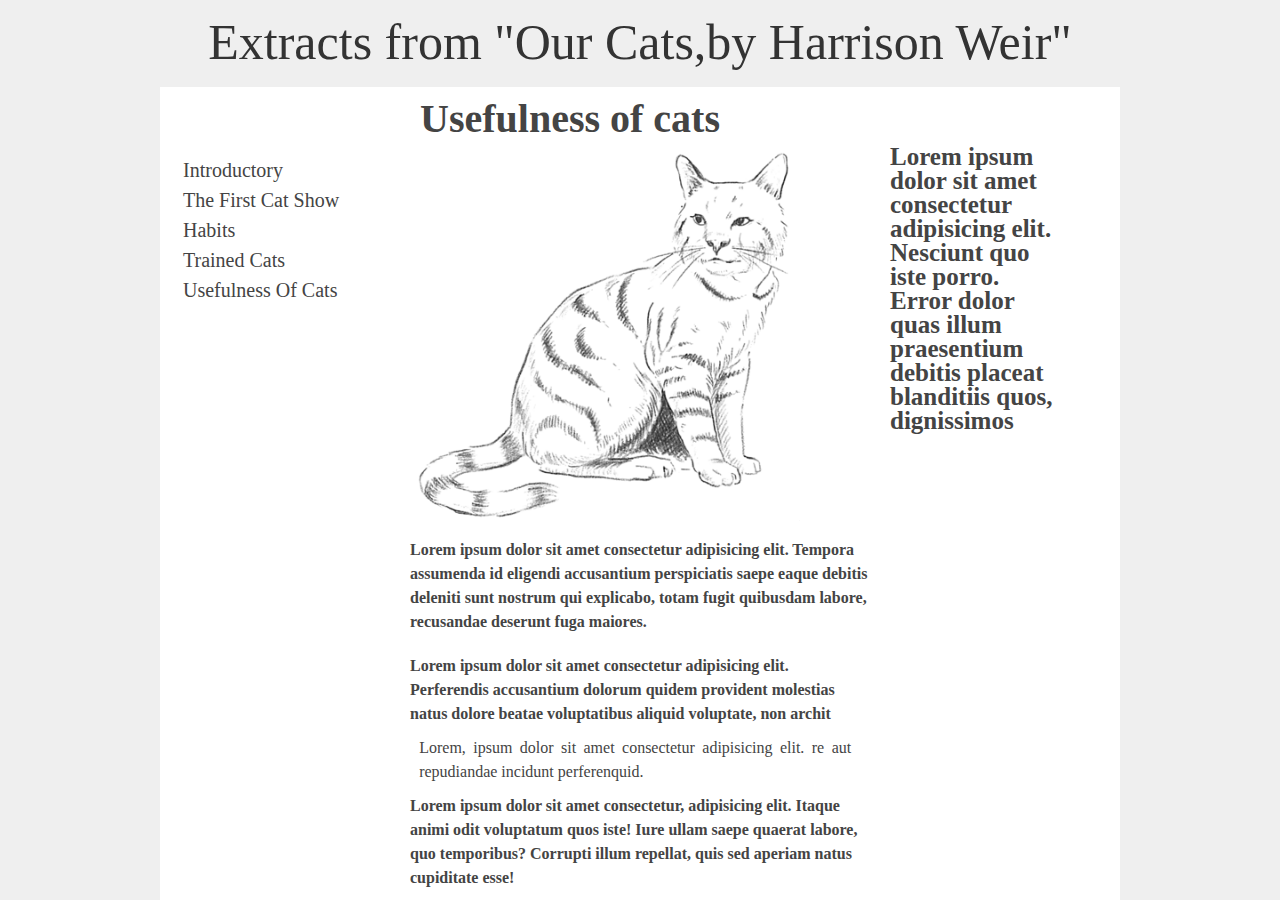
<file: assignment1/index.html>
<!DOCTYPE html>
<html lang="en">
    <head>
        <meta charset="utf-8">
        <meta name="viewport" content="width=device-width" intial-scale=1.0>
        <link rel="stylesheet" href="assets/stylesheets/style.css">
    </head>
    <body>
        <header>
            <h1>Extracts from "Our Cats,by Harrison Weir"</h1>
        </header>
        <main class="container clearfix">
            <section>
                <nav class="col col-1">
                  <ul>
                    <li><a href="#">Introductory</a></li>
                    <li><a href="#">The First Cat Show</a></li>
                    <li><a href="#">Habits</a></li>
                    <li><a href="#">Trained Cats</a></li>
                    <li><a href="#">Usefulness Of Cats</a></li>
                  </ul>
                </nav>
                <div class="col col-2">
                    <h2>Usefulness of cats</h2>
                  <img src="assets/images/img2.png" alt="Image of Cat">
                  <p>Lorem ipsum dolor sit amet consectetur adipisicing elit. Tempora assumenda id eligendi accusantium perspiciatis saepe eaque debitis deleniti sunt nostrum qui explicabo, totam fugit quibusdam labore, recusandae deserunt fuga maiores. </p>
                  <p>Lorem ipsum dolor sit amet consectetur adipisicing elit. Perferendis accusantium dolorum quidem provident molestias natus dolore beatae voluptatibus aliquid voluptate, non archit</p>
                  <div class="para">
                     <blockquote>Lorem, ipsum dolor sit amet consectetur adipisicing elit. re aut repudiandae incidunt perferenquid.</blockquote>
                    </div>
                  <p>Lorem ipsum dolor sit amet consectetur, adipisicing elit. Itaque animi odit voluptatum quos iste! Iure ullam saepe quaerat labore, quo temporibus? Corrupti illum repellat, quis sed aperiam natus cupiditate esse!</p>
                </div>
                <div class="col col-3">
                    <p>Lorem ipsum dolor sit amet consectetur adipisicing elit. Nesciunt quo iste porro. Error dolor quas illum praesentium debitis placeat blanditiis quos, dignissimos</p>
                </div>
            </section>
        </main>
    </body>
</html>
</file>
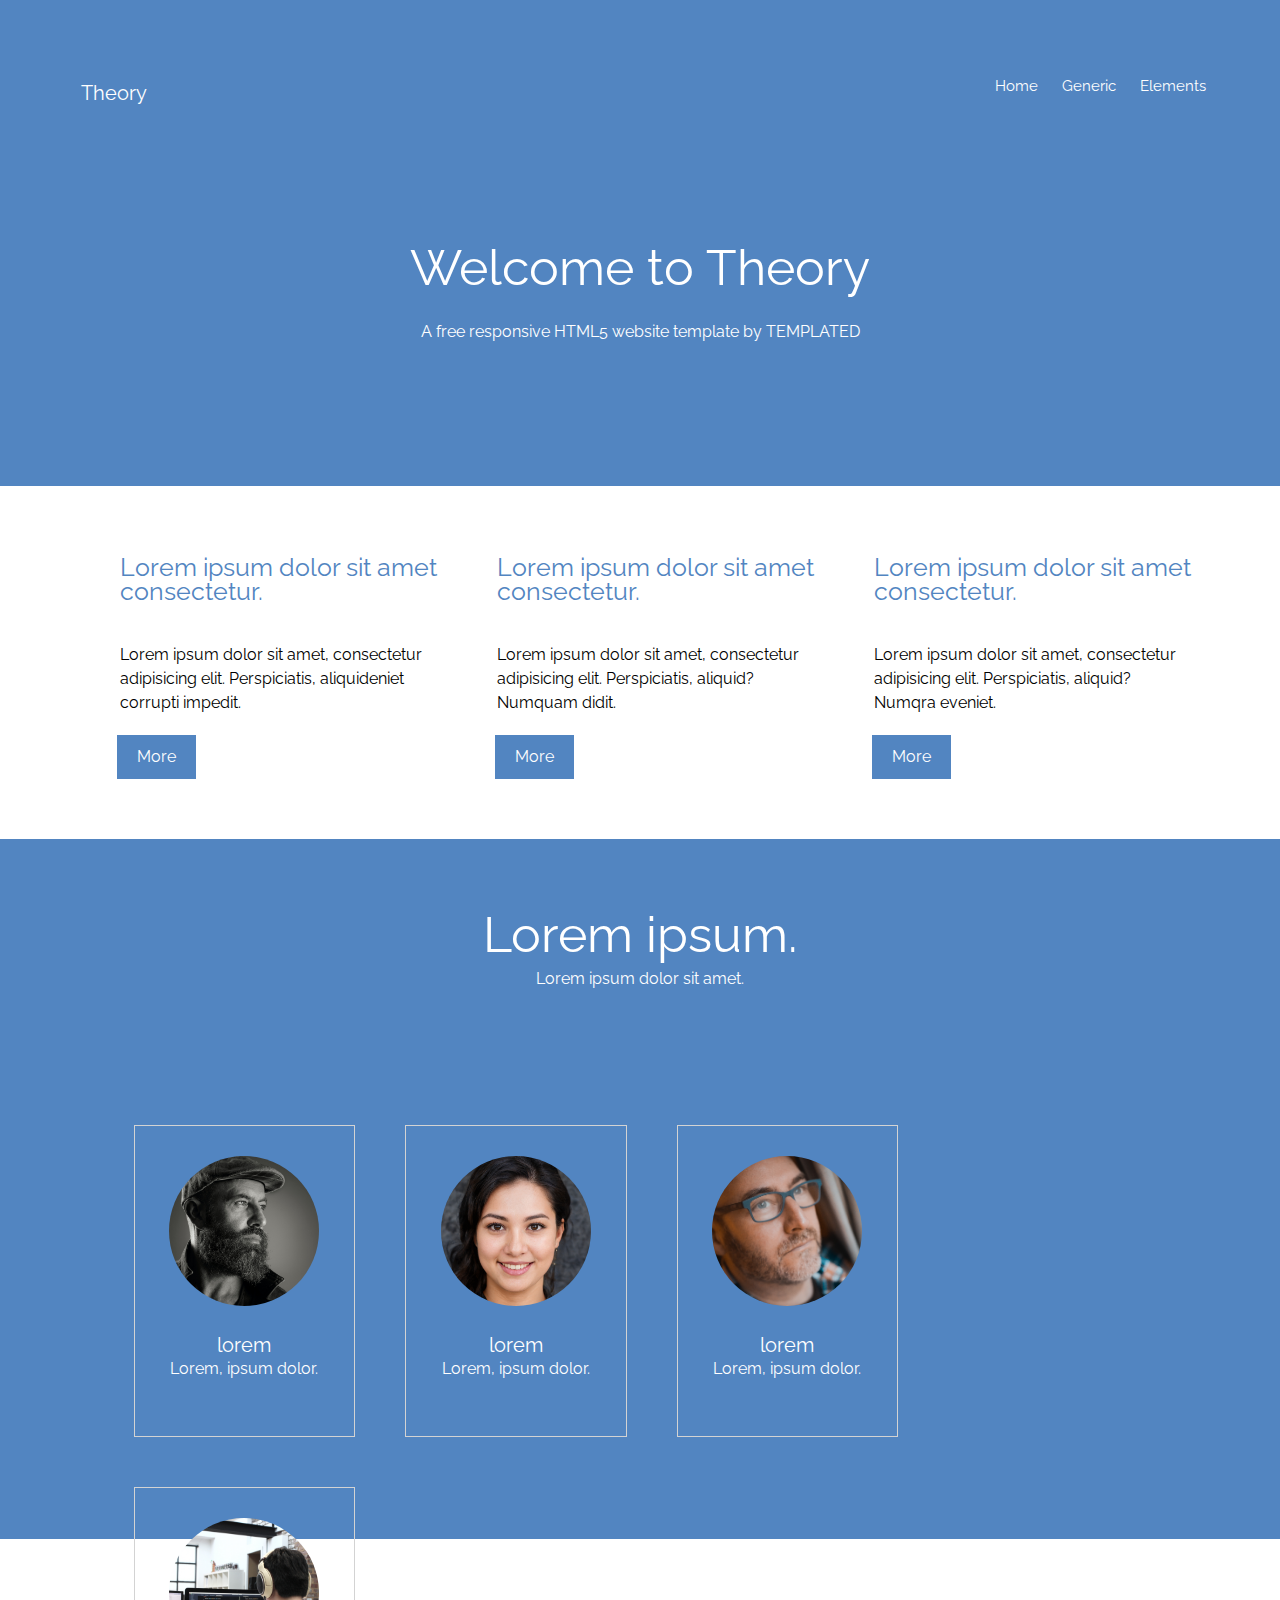
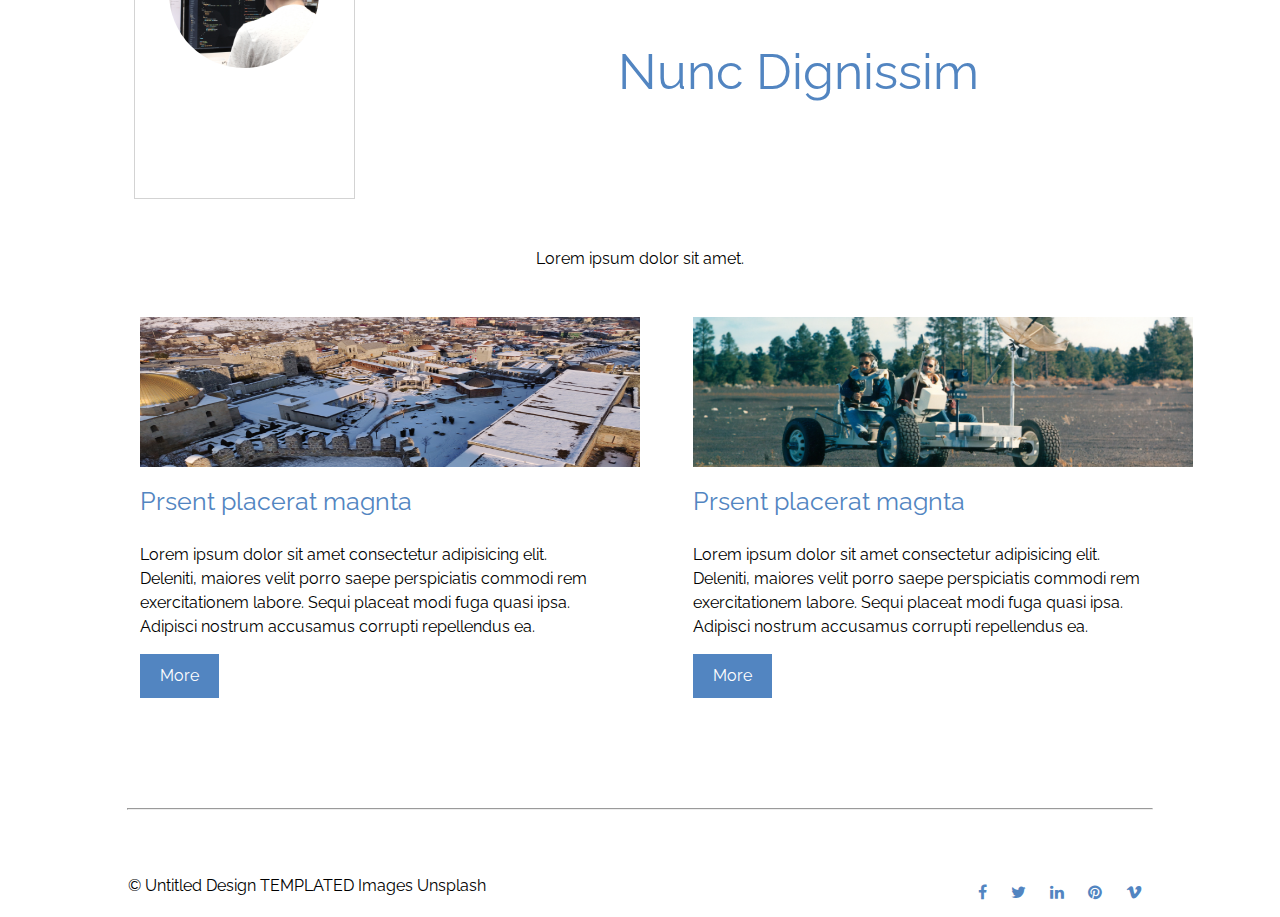
<file: assignment3/index.html>
<!DOCTYPE html>
<html lang="en">
    <head>
        <meta charset="utf-8">
        <meta name="viewport" content="width=device-width" initial-scale=1.0>
        <link rel="stylesheet" href="assets/stylesheets/style.css">
        <link href="https://fonts.googleapis.com/css2?family=Raleway:wght@300&display=swap" rel="stylesheet">
        <link rel="stylesheet" href="https://cdnjs.cloudflare.com/ajax/libs/font-awesome/4.7.0/css/font-awesome.min.css">
    </head>
    <body>
        <header>
            <h2 class="logo">Theory</h2>
            <nav class="pnav">
               <ul> 
                <li><a href="#">Home</a></li>
                <li><a href="#">Generic</a></li>
                <li><a href="#">Elements</a></li>
               </ul> 
            </nav>
        </header>
        <section class="highlight">
            <h1>Welcome to Theory</h1>
            <p>A free responsive HTML5 website template by TEMPLATED</p>
        </section>
        <main class="container clearfix">
            <section class="box-1">
                <div class="col-1">
                    <h2>Lorem ipsum dolor sit amet consectetur.</h2>
                    <blockquote>Lorem ipsum dolor sit amet, consectetur adipisicing elit. Perspiciatis, aliquideniet corrupti impedit.</blockquote>
                    <a href="#">More</a>
                </div>
                <div class="col-2">
                    <h2>Lorem ipsum dolor sit amet consectetur.</h2>
                    <blockquote>Lorem ipsum dolor sit amet, consectetur adipisicing elit. Perspiciatis, aliquid? Numquam didit.</blockquote>
                    <a href="#">More</a>
                </div>
                <div class="col-3">
                    <h2>Lorem ipsum dolor sit amet consectetur.</h2>
                    <blockquote>Lorem ipsum dolor sit amet, consectetur adipisicing elit. Perspiciatis, aliquid? Numqra eveniet.</blockquote>
                    <a href="#">More</a>
                </div>
            </section>
            <section class="box-2 ">
                    <h2>Lorem ipsum.</h2>
                    <p>Lorem ipsum dolor sit amet.</p>
                    <div class="row-2">
                        <div class="col-4">
                            <img src="assets/images/img1.jpg">
                            <h3>lorem</h3>
                            <p>Lorem, ipsum dolor.</p>
                        </div>
                        <div class="col-5">
                            <img src="assets/images/img2.jpg">
                            <h3>lorem</h3>
                            <p>Lorem, ipsum dolor.</p>
                        </div>
                        <div class="col-6">
                            <img src="assets/images/img3.jpg">
                            <h3>lorem</h3>
                            <p>Lorem, ipsum dolor.</p>
                        </div>
                        <div class="col-7">
                            <img src="assets/images/img4.jpg">
                            <h3>lorem</h3>
                            <p>Lorem, ipsum dolor.</p>
                        </div>
                    </div>
            </section>
            <section class="box-3">
                <h2>Nunc Dignissim</h2>
                <h4>Lorem ipsum dolor sit amet.</h4>
                <div class="col col-8">
                    <img src="assets/images/img5.jpg">
                    <h3>Prsent placerat magnta</h3>
                    <p>Lorem ipsum dolor sit amet consectetur adipisicing elit. Deleniti, maiores velit porro saepe perspiciatis commodi rem exercitationem labore. Sequi placeat modi fuga quasi ipsa. Adipisci nostrum accusamus corrupti repellendus ea.</p>
                    <a href="#">More</a>
                </div>
                <div class="col col-9">
                    <img src="assets/images/img6.jpg">
                    <h3>Prsent placerat magnta</h3>
                    <p>Lorem ipsum dolor sit amet consectetur adipisicing elit. Deleniti, maiores velit porro saepe perspiciatis commodi rem exercitationem labore. Sequi placeat modi fuga quasi ipsa. Adipisci nostrum accusamus corrupti repellendus ea.</p>
                    <a href="#">More</a>
                </div>
            </section>
            <hr>
            <footer>
                <small>&copy; Untitled Design TEMPLATED Images Unsplash</small>
                <div class="icons">
                    <a href="#" class="fa fa-facebook"></a>
                    <a href="#" class="fa fa-twitter"></a>
                    <a href="#" class="fa fa-linkedin"></a>
                    <a href="#" class="fa fa-pinterest"></a>
                    <a href="#" class="fa fa-vimeo"></a>
                </div>
            </footer>
        </main>
    </body>
</html>
</file>
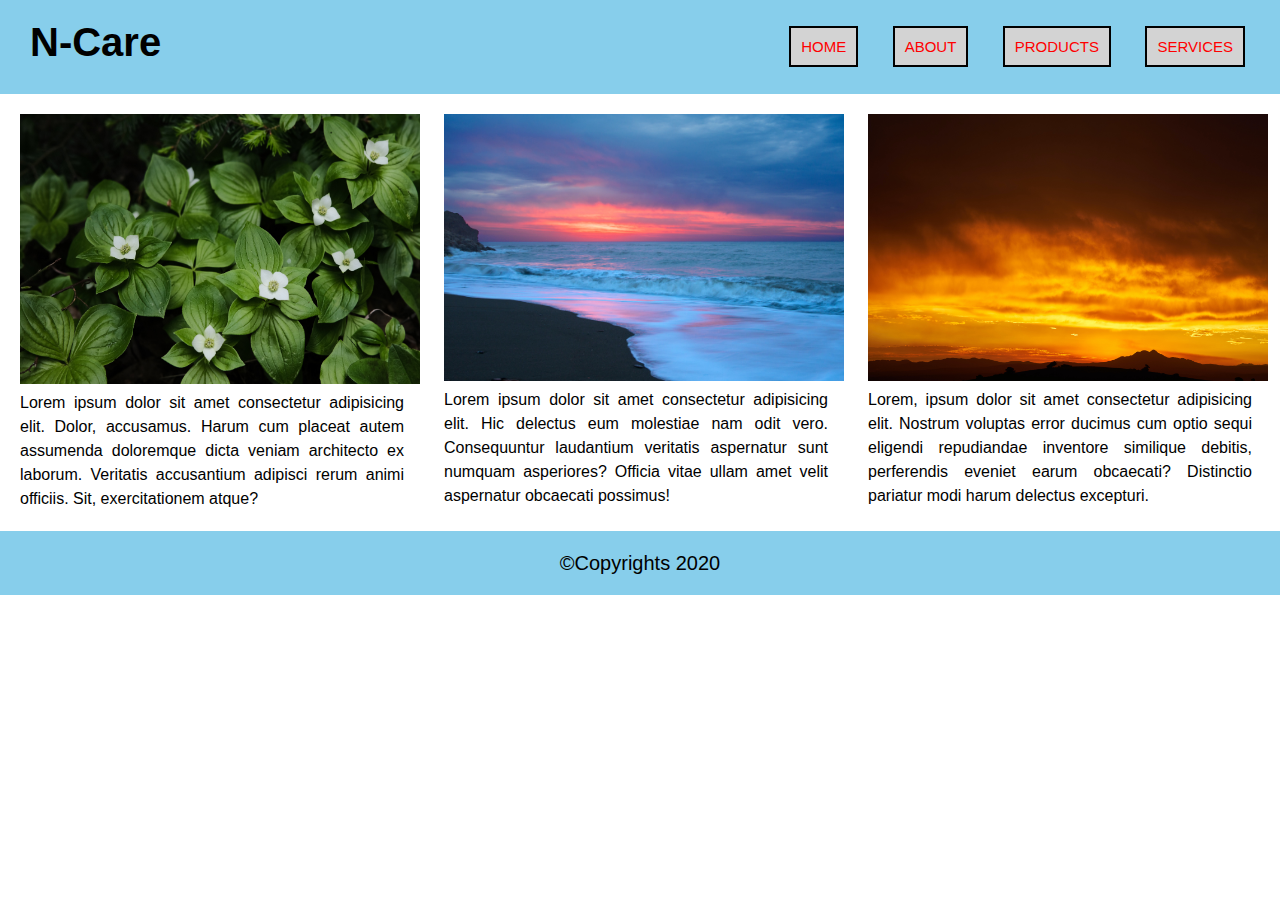
<file: block5/index.html>
<!DOCTYPE html>
<html lang="en">
    <head>
        <meta charset="utf-8">
        <meta name="viewport" content="width=device-width" intial-scale=1.0>
        <link rel="stylesheet" href="assets/stylesheets/style.css">
    </head>
    <body>
        <header>
            <h1>N-Care</h1>
            <ul>
                <li><a href="#">Home</a></li>
                <li><a href="#">About</a></li>
                <li><a href="#">Products</a></li>
                <li><a href="#">Services</a></li>
            </ul>
        </header>
        <main class="parent clearfix">
            <section class="col">
                <img  class="img1" src="assets/images/img1.jpg" alt="Leafs Image">
                <p>Lorem ipsum dolor sit amet consectetur adipisicing elit. Dolor, accusamus. Harum cum placeat autem assumenda doloremque dicta veniam architecto ex laborum. Veritatis accusantium adipisci rerum animi officiis. Sit, exercitationem atque?</p>
            </section>
            <section class="col">
                <img src="assets/images/img2.jpg" alt="Beautiful Seashore">
                <p>Lorem ipsum dolor sit amet consectetur adipisicing elit. Hic delectus eum molestiae nam odit vero. Consequuntur laudantium veritatis aspernatur sunt numquam asperiores? Officia vitae ullam amet velit aspernatur obcaecati possimus!</p>
            </section>
            <section class="col">
                <img src="assets/images/img3.jpg" alt="Beautiful sky">
                <p>Lorem, ipsum dolor sit amet consectetur adipisicing elit. Nostrum voluptas error ducimus cum optio sequi eligendi repudiandae inventore similique debitis, perferendis eveniet earum obcaecati? Distinctio pariatur modi harum delectus excepturi.</p>
            </section>
        </main>
        <footer>
            <small>&copy;Copyrights 2020</small>
        </footer>
    </body>
</html>
</file>
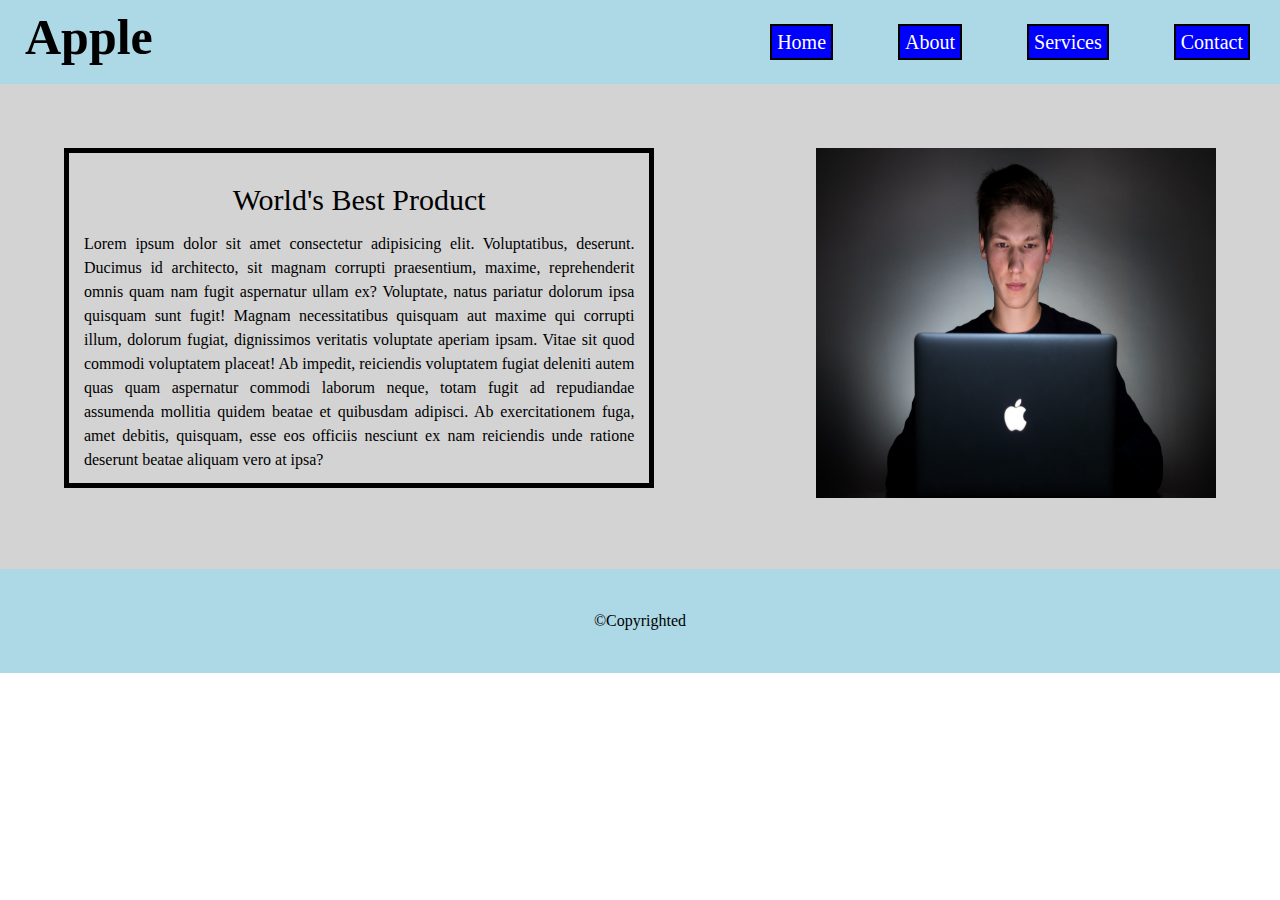
<file: ex-1/index.html>
<!DOCTYPE html>
<html lang="en">
    <head>
        <meta charset="utf-8">
        <meta name="viewport" content="width=device-width" initial-scale=1.0>
        <title>Exercise-1</title>
        <link rel="stylesheet" href="assets/stylesheets/style.css">
    </head>
    <body>
        <header>
            <h1>Apple</h1>
            <ul>
                <li><a href="#">Home</a></li>
                <li><a href="#">About</a></li>
                <li><a href="#">Services</a></li>
                <li><a href="#">Contact</a></li>
            </ul>
        </header>
        <main>
            <article class="parent">
                <section class="col-1">
                    <h2>World's Best Product</h2>
                    <p>Lorem ipsum dolor sit amet consectetur adipisicing elit. Voluptatibus, deserunt. Ducimus id architecto, sit magnam corrupti praesentium, maxime, reprehenderit omnis quam nam fugit aspernatur ullam ex? Voluptate, natus pariatur dolorum ipsa quisquam sunt fugit! Magnam necessitatibus quisquam aut maxime qui corrupti illum, dolorum fugiat, dignissimos veritatis voluptate aperiam ipsam. Vitae sit quod commodi voluptatem placeat! Ab impedit, reiciendis voluptatem fugiat deleniti autem quas quam aspernatur commodi laborum neque, totam fugit ad repudiandae assumenda mollitia quidem beatae et quibusdam adipisci. Ab exercitationem fuga, amet debitis, quisquam, esse eos officiis nesciunt ex nam reiciendis unde ratione deserunt beatae aliquam vero at ipsa?</p>
                </section>
                <section class="col-2">
                    <img src="assets/images/img1.jpg" alt="Person using Apple laptop">
                </section>
            </article>
        </main>
        <footer>
            <small>&copy;Copyrighted</small>
        </footer>
    </body>
</html>
</file>
<file: assignment1/assets/stylesheets/style.css>
/* http://meyerweb.com/eric/tools/css/reset/ 
    v2.0 | 20110126
    License: none (public domain)
*/

html, body, div, span, applet, object, iframe,
h1, h2, h3, h4, h5, h6, p, blockquote, pre,
a, abbr, acronym, address, big, cite, code,
del, dfn, em, img, ins, kbd, q, s, samp,
small, strike, strong, sub, sup, tt, var,
b, u, i, center,
dl, dt, dd, ol, ul, li,
fieldset, form, label, legend,
table, caption, tbody, tfoot, thead, tr, th, td,
article, aside, canvas, details, embed, 
figure, figcaption, footer, header, hgroup, 
menu, nav, output, ruby, section, summary,
time, mark, audio, video {
    margin: 0;
    padding: 0;
    border: 0;
    font-size: 100%;
    font: inherit;
    vertical-align: baseline;
}

/* HTML5 display-role reset for older browsers */

article, aside, details, figcaption, figure, 
footer, header, hgroup, menu, nav, section {
    display: block;
}

body {
    line-height: 1;
}

ol, ul {
    list-style: none;
}

blockquote, q {
    quotes: none;
}

blockquote:before, blockquote:after,
q:before, q:after {
    content: '';
    content: none;
}

table {
    border-collapse: collapse;
    border-spacing: 0;
}
/*===========================================
   Main Part
============================================*/
body{
    font-family: 'Times New Roman', Times, serif;
    background-color: #EFEFEF;
    box-sizing: border-box;
    line-height: 1.5em;
    
    
}




/*========================
   Header Part
==========================*/
header{
    margin: 10px;
}

header h1{
    font-size: 50px;
    font-weight: 500;
    text-align: center;
    padding: 20px;
    color: #333333;
}



/*==================================
       Main Part 
=================================*/
.container{
    max-width: 75%;
    background-color: white;
    margin: 0 auto;
    overflow: auto;
    margin-top: 1%;
    color: #444444;
    

}
img{
    width: 400px;
}
 h2{
    font-size: 40px;
    font-weight: 800;
    color: #444444;
    padding: 20px;
 }
  

a{
    text-decoration: none;
    color: #444444;

} 
    
 
ul{
    padding: 20px;
    
}
li{
    padding: 3px;
    font-size: 20px;
    font-weight: 200;
}
.col{
    float: left;
}
.col-1{
    width: 25%;
}
.col-2{
    width: 50%;
}
.col-3{
    width:20%;

}
.col-3{
    font-size: 25px;
    

}
.col-2 p,.col-3 p{
    font-weight: 700;
}

.col p{
 padding: 10px;
 
}
.col-1,.col-3{
    margin-top: 5%;
}

.para{
    width: 90%;
    text-align: justify;
    margin-left: 4%;
}

    

.parent::before,.parent::after{
    content: "";
    display: table;

}
.parent::after{
    clear: both;
}
</file>
<file: assignment3/assets/stylesheets/style.css>
/* http://meyerweb.com/eric/tools/css/reset/ 
    v2.0 | 20110126
    License: none (public domain)
*/

html, body, div, span, applet, object, iframe,
h1, h2, h3, h4, h5, h6, p, blockquote, pre,
a, abbr, acronym, address, big, cite, code,
del, dfn, em, img, ins, kbd, q, s, samp,
small, strike, strong, sub, sup, tt, var,
b, u, i, center,
dl, dt, dd, ol, ul, li,
fieldset, form, label, legend,
table, caption, tbody, tfoot, thead, tr, th, td,
article, aside, canvas, details, embed, 
figure, figcaption, footer, header, hgroup, 
menu, nav, output, ruby, section, summary,
time, mark, audio, video {
    margin: 0;
    padding: 0;
    border: 0;
    font-size: 100%;
    font: inherit;
    vertical-align: baseline;
}

/* HTML5 display-role reset for older browsers */

article, aside, details, figcaption, figure, 
footer, header, hgroup, menu, nav, section {
    display: block;
}

body {
    line-height: 1;
}

ol, ul {
    list-style: none;
}

blockquote, q {
    quotes: none;
}

blockquote:before, blockquote:after,
q:before, q:after {
    content: '';
    content: none;
}

table {
    border-collapse: collapse;
    border-spacing: 0;
}

/*=============================
  Custome Styles
==============================*/
body{
    font-family: 'Raleway', sans-serif;
     box-sizing: border-box;
     line-height: 1.5em;
     /*height: 500vh;*/
     max-width: 100%;
 }

*::before,*::after{
    content: "";
    display: table;
}
*::after{
    clear: both;
}

/*=======================
Header Part
=======================*/
header{
    background-color: #5285C1;
    color: white;
    max-width: 100%;
}
header h2{
    float: left;
    font-size: 20px;
    font-weight: 400;
    padding: 30px;
    margin: 4%;
}
header nav{
    float: right;
    margin: 5%;
}
header li{
    display: inline-block;
    padding: 10px;
    
}
header a{
    text-decoration: none;
    color: white;
    font-size: 15px;
}

/*======================
Highlight Part
=====================*/

.highlight{
    text-align: center;
    background-color: #5285C1 ;
    color: white;
    max-width: 100%;
    height: 300px;
   
    

    
}
.highlight h1{
    font-size: 50px;
    padding: 20px
    

}
.highlight p{
    padding: 20px;
}
.highlight h1, .highlight p{
    position: relative;
    top: 50px;
}


/*===========================================
     
      Main Part
===============================================*/
.clearfix::before,.clearfix::after{
    content: "";
    display: table;
}
.clearfix::after{
    clear: both;
}

.box-1{
    max-width: 100%;
    /*background-color:gray;*/
    margin-left: 7%;
    margin-top: 3%;
    
}
/*.col-1{
    background-color: yellow;
}*/
.col-1,.col-2,.col-3{
    width: 30%;
    padding: 10px;
    float: left;
}
.col-1 h2,.col-2 h2,.col-3 h2{
    font-size: 25px;
    padding: 20px;
    color:#5285C1 ;
}
.col-1 blockquote,.col-2 blockquote,.col-3 blockquote{
    padding: 20px;
}
.col-1 a,.col-2 a,.col-3 a{
    text-decoration: none;
    margin-left: 5%;
    padding:10px 20px 10px 20px;
    background-color:#5285C1;
    display: inline-block;
    color: white;


}

/*====================================
  Box-2

=====================================*/



.box-2{
    height: 700px;
    max-width: 100%;
    background-color:#5285C1;
    color: white;
    clear: both;
    text-align: center;
    margin-top: 50px;
}
.box-2 h2{
    font-size: 50px;
    padding: 20px;
    margin-top: 5%;
   
   

}


.box-2 img{
 width: 150px;
 border-radius: 50%;
}

.col-4,.col-5,.col-6,.col-7{
    width: 15%;
    padding: 30px;
    float: left;
    border: 1px solid lightgray;
    margin: 25px;
    height:250px;
}
.row-2 h3{
    font-size: 20px;
    padding-top: 20px;
}
.row-2{
    margin: 8.5%;
   /* position: relative;
    left: 60px;*/
    
}


/*======================================

 Box-3
========================================*/

.box-3 {
    margin: 5%;
}

.box-3 img{
    width: 500px;
    height: 150px;
}
.box-3 h2,.box-3 h4{
    text-align:center ;
    
}
.box-3 h4{
    margin-top: 2%;
}
.box-3 h2{
    font-size: 50px;
    color: #5285C1;
    margin-top: 5%;
    
}
.col{
    float: left;
    
}
.col-8,.col-9{
    width:40%;
    margin: 4%;
    position: relative;
    left: 30px;

}
.col h3{
    padding:15px 0 15px 0;
    font-size: 25px;
    color: #5285C1;
}
.col p{
    padding: 15px 0 15px 0;
}
.box-3 a{
    text-decoration: none;
    
    padding:10px 20px 10px 20px;
    background-color:#5285C1;
    display: inline-block;
    color: white;
}
hr{
    width: 80%;
    color:#CCCCCC;
}

/*===================================

Footer Part

=====================================*/
small{
    float: left;
    color:black;

}
.icons{
    float: right;
}
footer{
    width: 80%;
    margin: 5% 10% 0 10%;
}
footer a{
    text-decoration: none;
    padding: 10px;
    color: #5285C1;
}
</file>
<file: block5/assets/stylesheets/style.css>
/* http://meyerweb.com/eric/tools/css/reset/ 
    v2.0 | 20110126
    License: none (public domain)
*/

html, body, div, span, applet, object, iframe,
h1, h2, h3, h4, h5, h6, p, blockquote, pre,
a, abbr, acronym, address, big, cite, code,
del, dfn, em, img, ins, kbd, q, s, samp,
small, strike, strong, sub, sup, tt, var,
b, u, i, center,
dl, dt, dd, ol, ul, li,
fieldset, form, label, legend,
table, caption, tbody, tfoot, thead, tr, th, td,
article, aside, canvas, details, embed, 
figure, figcaption, footer, header, hgroup, 
menu, nav, output, ruby, section, summary,
time, mark, audio, video {
    margin: 0;
    padding: 0;
    border: 0;
    font-size: 100%;
    font: inherit;
    vertical-align: baseline;
}

/* HTML5 display-role reset for older browsers */

article, aside, details, figcaption, figure, 
footer, header, hgroup, menu, nav, section {
    display: block;
}

body {
    line-height: 1;
}

ol, ul {
    list-style: none;
}

blockquote, q {
    quotes: none;
}

blockquote:before, blockquote:after,
q:before, q:after {
    content: '';
    content: none;
}

table {
    border-collapse: collapse;
    border-spacing: 0;
}

/*----- Custom Styles------*/

body{
    font-family: sans-serif;
    line-height: 1.5em;
    text-align: justify;
}




/*----- Header Part -----*/
header{
    background-color:skyblue;
    padding: 20px;
    overflow: auto;
}
header h1{
    font-size: 40px;
    font-weight: 900;
    float: left;
    padding: 10px;
    
}
header ul{
    float: right;

}
header li{
    display: inline-block;
    margin: 15px;
    text-transform: uppercase;
}
header a{
    text-decoration: none;
    font-size: 15px;
    padding: 10px;
    margin-top:20px;
    border: 2px solid black;
    background-color:lightgray;
    color:red;
}
header a:hover{
    color: black;
}

/*------- Main Part -------*/
img{
    width: 400px;
}

.col{
    width: 30%;
    float: left;
    padding: 20px;
    
}
.img1{
    width: 400px;
    height: 270px;
}

.parent::before,.parent::after{
    content: "";
    display: table;

}
.parent:after{
    clear: both;
}



/*----- Footer Part------*/

footer{
    background-color:skyblue;
    padding: 20px;
    text-align: center;
    color: black;
    font-size: 20px;
    clear: both;
}
</file>
<file: ex-1/assets/stylesheets/style.css>
/* http://meyerweb.com/eric/tools/css/reset/ 
    v2.0 | 20110126
    License: none (public domain)
*/

html, body, div, span, applet, object, iframe,
h1, h2, h3, h4, h5, h6, p, blockquote, pre,
a, abbr, acronym, address, big, cite, code,
del, dfn, em, img, ins, kbd, q, s, samp,
small, strike, strong, sub, sup, tt, var,
b, u, i, center,
dl, dt, dd, ol, ul, li,
fieldset, form, label, legend,
table, caption, tbody, tfoot, thead, tr, th, td,
article, aside, canvas, details, embed, 
figure, figcaption, footer, header, hgroup, 
menu, nav, output, ruby, section, summary,
time, mark, audio, video {
    margin: 0;
    padding: 0;
    border: 0;
    font-size: 100%;
    font: inherit;
    vertical-align: baseline;
}

/* HTML5 display-role reset for older browsers */

article, aside, details, figcaption, figure, 
footer, header, hgroup, menu, nav, section {
    display: block;
}

body {
    line-height: 1;
}

ol, ul {
    list-style: none;
}

blockquote, q {
    quotes: none;
}

blockquote:before, blockquote:after,
q:before, q:after {
    content: '';
    content: none;
}

table {
    border-collapse: collapse;
    border-spacing: 0;
}
/*----- Custom Styles-------*/


body{
    font-family: 'Times New Roman', Times, serif;
    line-height: 1.5em;
}


/*------ Header Part--------*/
header{
    font-size: 20px;
    background-color:lightblue;
    overflow: auto;
    width: 100%;
    margin-bottom: 0;
}


header h1{
    font-size: 50px;
    font-weight: 900;
    padding: 10px;
    margin: 15px;
    float: left;
    color:black;

}
header ul{
    float: right;
}
header li{
    display: inline-block;
    padding: 15px;
    margin: 15px;

}
header a{
    text-decoration: none;
    color: white;
    border: 2px solid black;
    padding: 5px;
    background-color: blue;
}
header a:hover{
    color: black;
}

/*------ Main Content----*/

img{
    width: 400px;
    height: 350px;
}
.parent{
    background-color:lightgray;
}
.col-1{
    float: left;
    width: 43%;
    height: 300px;
    border: 5px solid black;
    margin: 5% auto;
    padding: 15px;
    margin-left: 5%;

}
.col-1 p{
    text-align: justify;
}
.col-1 h2{
    font-size: 30px;
    font-weight: 500;
    padding: 20px;
    text-align: center;
}
.col-2{
    float: right;
    margin:5%;

}






/*----- Footer Part-------*/

footer{
    background-color: lightblue;
    padding: 40px;
    text-align: center;
    margin: 0;
}
.parent::before,.parent::after{
    content: " ";
    display: table;
}
.parent::after{
    clear: both;
}
</file>
